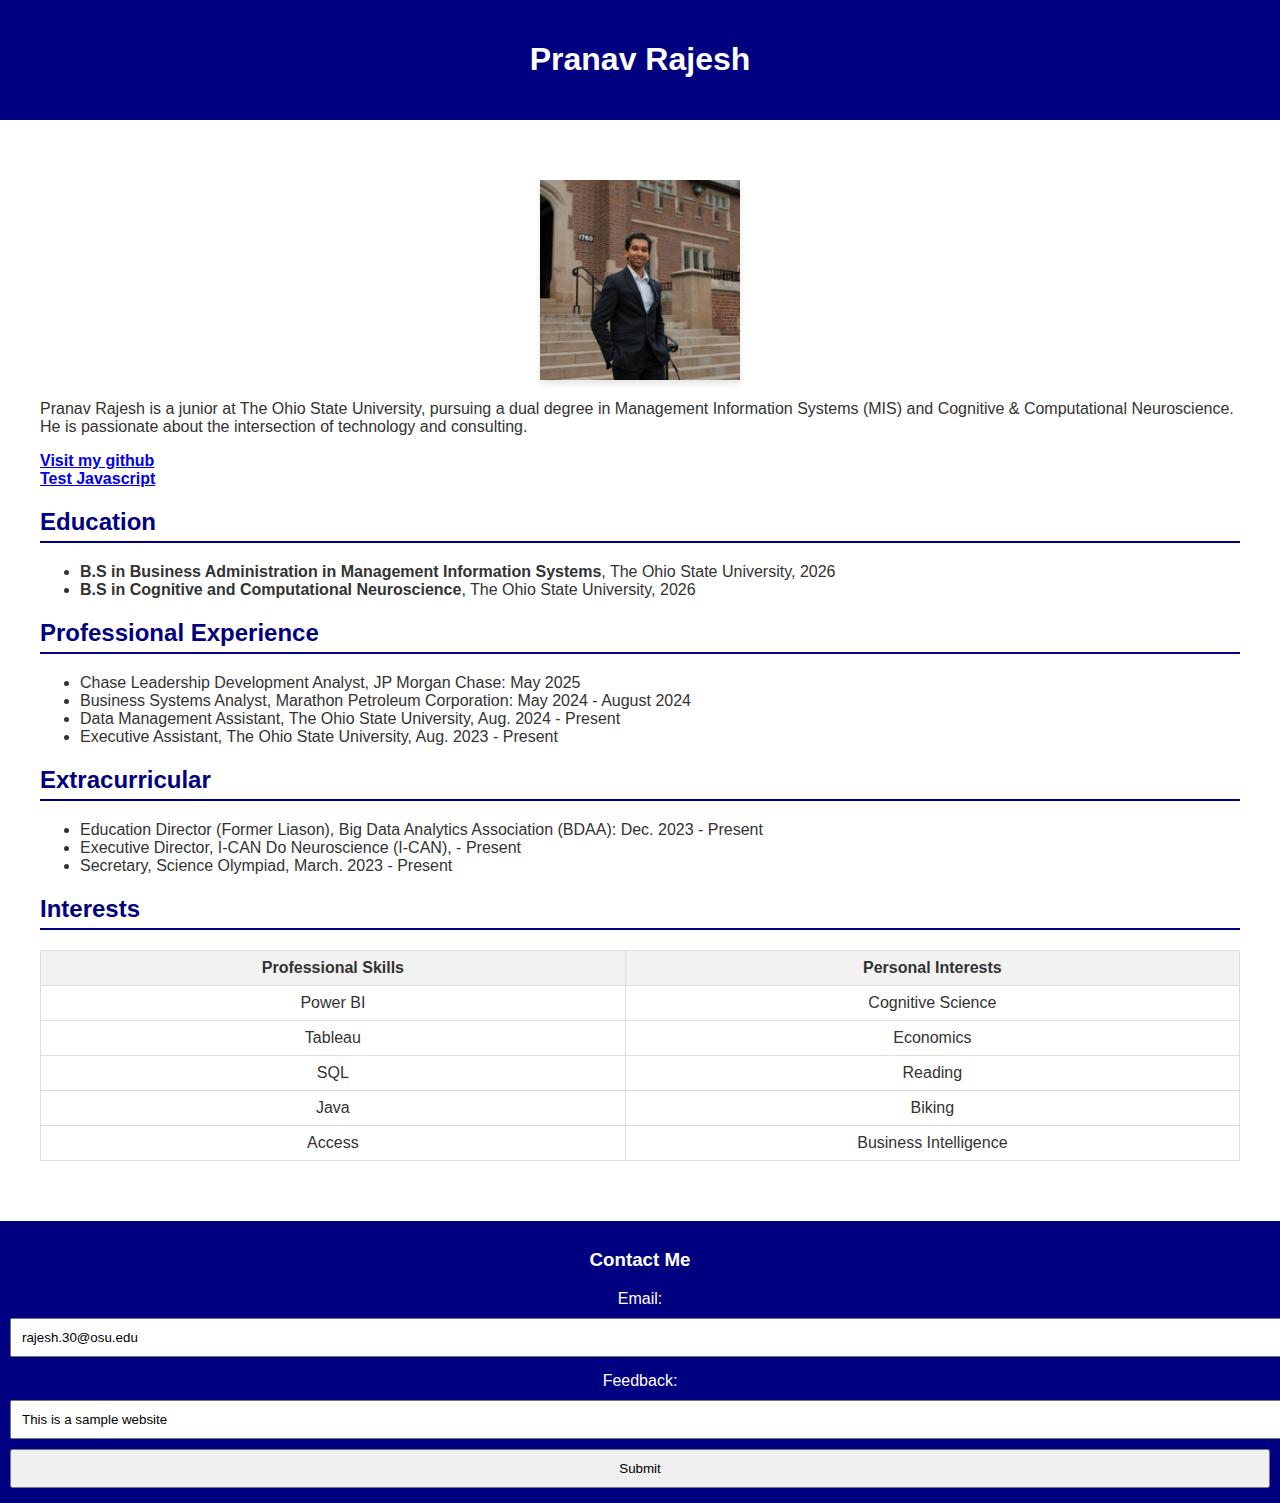
<file: index.html>
<!DOCTYPE html>
<html lang="en">
<head>
  <meta charset="UTF-8">
  <meta name="viewport" content="width=device-width, initial-scale=1.0">
  <title>My Website</title>
  <link rel="stylesheet" href="style.css">
</head>
<body>
  <!-- Header Section -->
  <header id="header">
    <h1 class="myh1">Pranav Rajesh</h1>
  </header>

  <!-- Content Section -->
  <main id="content">
    <div class="content-container">
      <!-- Left Section: Image -->
      <div class="image-container">
        <img class="myImage" src="PranavRajesh.jpg" alt="Pranav Rajesh Profile" width = 200 px, height = 200 px>
      </div>

      <!-- Right Section: Education and Experience -->
      <div class="details-container">
        <section id="introduction">
          <p>Pranav Rajesh is a junior at The Ohio State University, pursuing a dual degree in Management Information Systems (MIS) and Cognitive & Computational Neuroscience. He is passionate about the intersection of technology and consulting.</p>
          <strong><a href="https://github.com/pranavrajesh02">Visit my github</a><br></strong>
          <strong><a href="page2.html">Test Javascript</a></strong>
        </section>

        <section id="education">
          <h2>Education</h2>
          <ul>
            <li><strong>B.S in Business Administration in Management Information Systems</strong>, The Ohio State University, 2026</li>
            <li><strong>B.S in Cognitive and Computational Neuroscience</strong>, The Ohio State University, 2026</li>
          </ul>
        </section>

        <section id="professional-experience">
          <h2>Professional Experience</h2>
          <ul>
            <li>Chase Leadership Development Analyst, JP Morgan Chase: May 2025</li>
            <li>Business Systems Analyst, Marathon Petroleum Corporation: May 2024 - August 2024</li>
            <li>Data Management Assistant, The Ohio State University, Aug. 2024 - Present</li>
            <li>Executive Assistant, The Ohio State University, Aug. 2023 - Present</li>
          </ul>
        </section>

        <section id="extracurricular">
          <h2>Extracurricular</h2>
          <ul>
            <li>Education Director (Former Liason), Big Data Analytics Association (BDAA): Dec. 2023 - Present</li>
            <li>Executive Director, I-CAN Do Neuroscience (I-CAN), - Present</li>
            <li>Secretary, Science Olympiad, March. 2023 - Present</li>
          </ul>
        </section>

        <section id="interests">
          <h2>Interests</h2>
          <table id="mytable">
            <tr>
              <th>Professional Skills</th>
              <th>Personal Interests</th>
            </tr>
            <tr>
              <td>Power BI</td>
              <td>Cognitive Science</td>
            </tr>
            <tr>
              <td>Tableau</td>
              <td>Economics</td>
            </tr>
            <tr>
              <td>SQL</td>
              <td>Reading</td>
            </tr>
            <tr>
              <td>Java</td>
              <td>Biking</td>
            </tr>
            <tr>
              <td>Access</td>
              <td>Business Intelligence</td>
            </tr>
          </table>
        </section>
      </div>
    </div>
  </main>

  <!-- Footer Section -->
  <footer id="footer">
    <h3>Contact Me</h3>
    <form action="index.html" method="get">
      <label for="email">Email:</label>
      <input type="text" id="email" name="email" value="rajesh.30@osu.edu">
      <label for="feedback">Feedback:</label>
      <input type="text" id="feedback" name="feedback" value="This is a sample website">
      <input type="submit" value="Submit">
    </form>
  </footer>
</body>
</html>
</file>
<file: style.css>
/* General Styles */
body {
  font-family: Arial, sans-serif;
  margin: 0;
  padding: 0;
  color: #333;
  background-image: url('https://blog.efmdglobal.org/wp-content/uploads/2024/11/Screenshot-2024-11-11-at-12.54.01%E2%80%AFPM-1024x678.png');
  background-size: cover;
  background-repeat: no-repeat;
  background-attachment: fixed;
}

/* Header Section */
header {
  background-color: navy;
  color: white;
  padding: 20px;
  text-align: center;
}

/* Main Content */
main {
  margin: 20px;
  padding: 20px;
  background-color: rgba(255, 255, 255, 0.8); /* Slightly transparent white background */
  border-radius: 10px;
}

section {
  margin-bottom: 20px;
}

section h2 {
  color: navy;
  border-bottom: 2px solid navy;
  padding-bottom: 5px;
}

.profile {
  display: flex;
  align-items: center;
  gap: 20px;
}

.image-container {
  display: flex;
  justify-content: center;
  align-items: center;
  margin: 20px 0; /* Adjust margin if needed */
}

.myImage {
  width: 200px; /* Fixed width */
  height: 200px; /* Fixed height */
  object-fit: cover; /* Ensures the image fits within the dimensions */
  border-radius: 70%, 30%; /* Makes the image circular, remove if not needed */
  box-shadow: 0px 4px 6px rgba(0, 0, 0, 0.1); /* Optional shadow for aesthetics */
}

.profile .intro {
  max-width: 600px;
}

table {
  width: 100%;
  border-collapse: collapse;
  color: #333;
}

table, th, td {
  border: 1px solid #ddd;
  padding: 8px;
  text-align: center;
}

th {
  background-color: #f2f2f2;
}

footer {
  background-color: navy;
  color: white;
  text-align: center;
  padding: 10px;
}

form label {
  display: block;
  margin: 10px 0 5px;
}

form input[type="text"], form input[type="submit"] {
  width: 100%;
  padding: 10px;
  margin: 5px 0;
}
</file>
